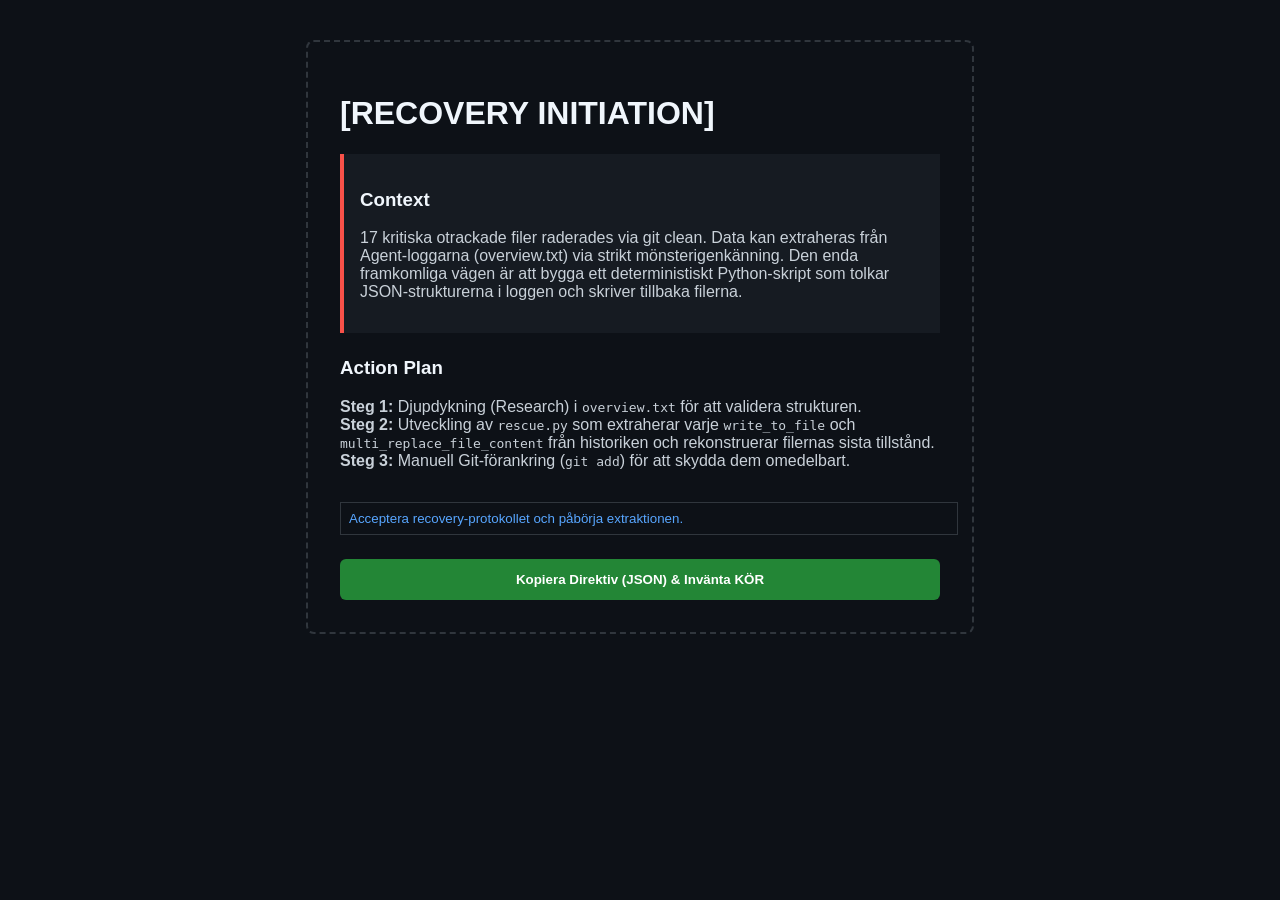
<file: ag_blueprint_config.html>
<!DOCTYPE html>
<html lang="sv">
<head>
    <meta charset="UTF-8">
    <title>AG Blueprint - Recovery Protocol</title>
    <style>
        body { background-color: #0d1117; color: #c9d1d9; font-family: -apple-system, sans-serif; padding: 2rem; }
        .wireframe { border: 2px dashed #30363d; padding: 2rem; border-radius: 8px; max-width: 600px; margin: 0 auto; }
        .context-box { background: #161b22; padding: 1rem; border-left: 4px solid #f85149; margin-bottom: 1.5rem; }
        .mutation-field { width: 100%; background: #0d1117; color: #58a6ff; border: 1px solid #30363d; padding: 0.5rem; margin-top: 1rem; }
        button { background: #238636; color: white; border: none; padding: 0.8rem 1.5rem; border-radius: 6px; cursor: pointer; font-weight: bold; width: 100%; margin-top: 1.5rem; }
        button:hover { background: #2ea043; }
        h1, h3 { color: #f0f6fc; }
    </style>
</head>
<body>
    <div class="wireframe">
        <h1>[RECOVERY INITIATION]</h1>
        <div class="context-box">
            <h3>Context</h3>
            <p>17 kritiska otrackade filer raderades via git clean. Data kan extraheras från Agent-loggarna (overview.txt) via strikt mönsterigenkänning. Den enda framkomliga vägen är att bygga ett deterministiskt Python-skript som tolkar JSON-strukturerna i loggen och skriver tillbaka filerna.</p>
        </div>
        
        <h3>Action Plan</h3>
        <p><strong>Steg 1:</strong> Djupdykning (Research) i <code>overview.txt</code> för att validera strukturen.<br>
           <strong>Steg 2:</strong> Utveckling av <code>rescue.py</code> som extraherar varje <code>write_to_file</code> och <code>multi_replace_file_content</code> från historiken och rekonstruerar filernas sista tillstånd.<br>
           <strong>Steg 3:</strong> Manuell Git-förankring (<code>git add</code>) för att skydda dem omedelbart.
        </p>

        <input type="text" class="mutation-field" id="mutation" value="Acceptera recovery-protokollet och påbörja extraktionen.">
        
        <button onclick="generateAndCopyJSON()">Kopiera Direktiv (JSON) & Invänta KÖR</button>
    </div>

    <script>
        function generateAndCopyJSON() {
            const mutationStr = document.getElementById('mutation').value;
            const payload = {
                "1_local_brain_check": true,
                "2_delegation": "Local CPU (Python Parser)",
                "3_action_plan": mutationStr,
                "4_terminal_execution": "python rescue.py"
            };
            const jsonStr = JSON.stringify(payload, null, 2);
            navigator.clipboard.writeText(jsonStr).then(() => {
                alert("JSON kopierat! Klistra in detta och skriv 'KÖR' för att aktivera protokollet.");
            });
        }
    </script>
</body>
</html>
</file>
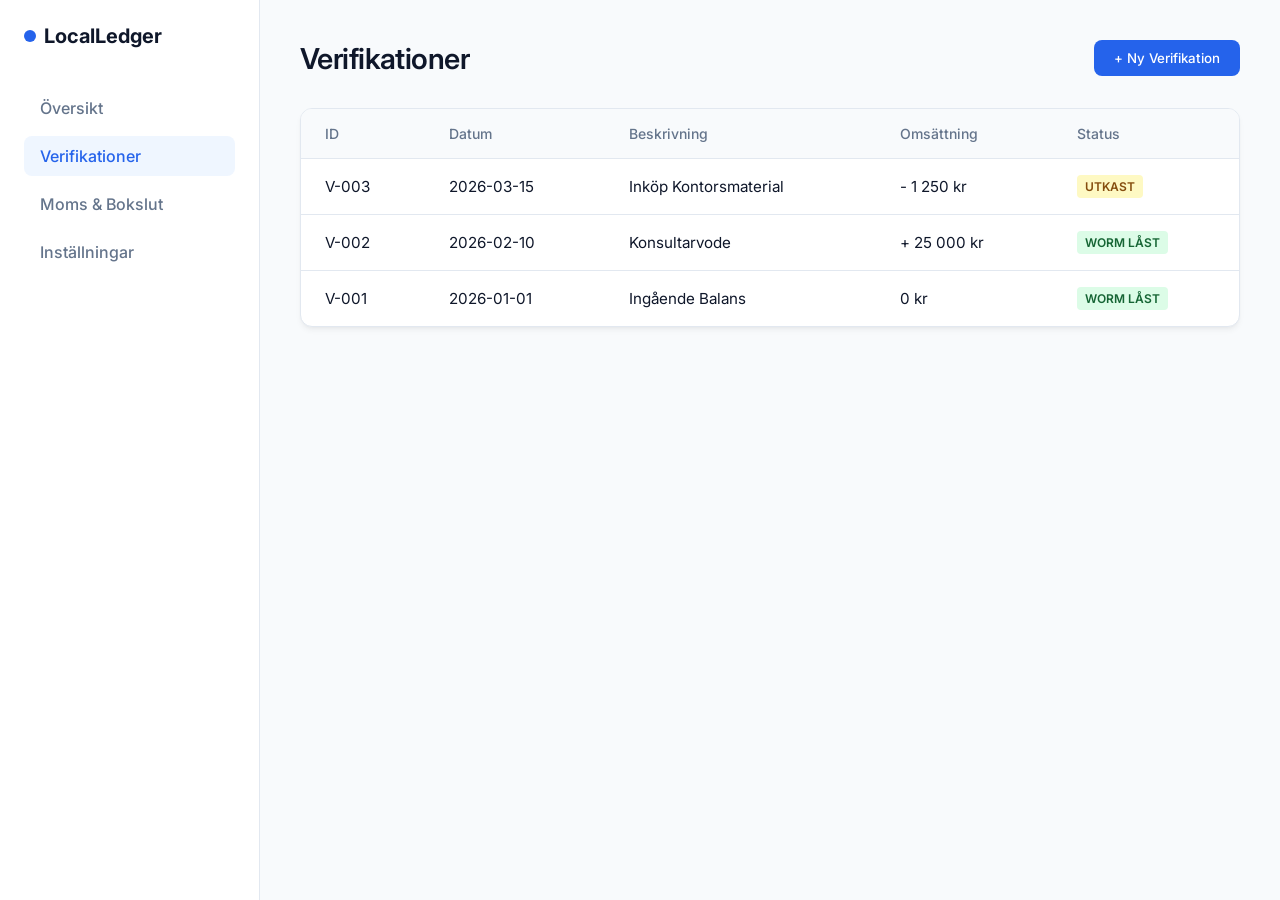
<file: ux_mockups/theme1_light.html>
<!DOCTYPE html>
<html lang="sv">
<head>
    <meta charset="UTF-8">
    <meta name="viewport" content="width=device-width, initial-scale=1.0">
    <title>LocalLedger - Light Minimal</title>
    <link href="https://fonts.googleapis.com/css2?family=Inter:wght@400;500;600;700&display=swap" rel="stylesheet">
    <style>
        :root {
            --bg-body: #f8fafc;
            --bg-surface: #ffffff;
            --text-main: #0f172a;
            --text-muted: #64748b;
            --primary: #2563eb;
            --primary-hover: #1d4ed8;
            --border: #e2e8f0;
            --radius: 12px;
            --shadow: 0 4px 6px -1px rgb(0 0 0 / 0.05), 0 2px 4px -2px rgb(0 0 0 / 0.05);
        }
        * { box-sizing: border-box; margin: 0; padding: 0; }
        body { font-family: 'Inter', sans-serif; background: var(--bg-body); color: var(--text-main); display: flex; height: 100vh; overflow: hidden; }
        
        /* Sidebar */
        aside { width: 260px; background: var(--bg-surface); border-right: 1px solid var(--border); display: flex; flex-direction: column; padding: 24px; }
        .logo { font-size: 1.25rem; font-weight: 700; margin-bottom: 40px; display: flex; align-items: center; gap: 8px; }
        .logo-dot { width: 12px; height: 12px; background: var(--primary); border-radius: 50%; }
        nav { display: flex; flex-direction: column; gap: 8px; }
        nav a { text-decoration: none; color: var(--text-muted); font-weight: 500; padding: 10px 16px; border-radius: 8px; transition: all 0.2s; }
        nav a:hover, nav a.active { background: #eff6ff; color: var(--primary); }
        
        /* Main Content */
        main { flex: 1; padding: 40px; overflow-y: auto; }
        header { display: flex; justify-content: space-between; align-items: center; margin-bottom: 32px; }
        h1 { font-size: 1.8rem; font-weight: 600; letter-spacing: -0.02em; }
        .btn-primary { background: var(--primary); color: white; border: none; padding: 10px 20px; border-radius: 8px; font-weight: 500; cursor: pointer; transition: background 0.2s; font-family: inherit; }
        .btn-primary:hover { background: var(--primary-hover); }
        
        /* Card / Table */
        .card { background: var(--bg-surface); border-radius: var(--radius); border: 1px solid var(--border); box-shadow: var(--shadow); overflow: hidden; }
        table { width: 100%; border-collapse: collapse; text-align: left; }
        th { padding: 16px 24px; font-size: 0.875rem; color: var(--text-muted); font-weight: 500; border-bottom: 1px solid var(--border); background: #f8fafc; }
        td { padding: 16px 24px; border-bottom: 1px solid var(--border); font-size: 0.95rem; }
        tr:last-child td { border-bottom: none; }
        tr:hover td { background: #f8fafc; }
        
        .badge-worm { display: inline-block; padding: 4px 8px; border-radius: 4px; background: #dcfce7; color: #166534; font-size: 0.75rem; font-weight: 600; }
        .badge-draft { display: inline-block; padding: 4px 8px; border-radius: 4px; background: #fef9c3; color: #854d0e; font-size: 0.75rem; font-weight: 600; }
        
        /* Animation */
        tbody tr { animation: fadeIn 0.4s ease-out forwards; opacity: 0; }
        @keyframes fadeIn { to { opacity: 1; } }
        tbody tr:nth-child(1) { animation-delay: 0.1s; }
        tbody tr:nth-child(2) { animation-delay: 0.2s; }
        tbody tr:nth-child(3) { animation-delay: 0.3s; }
    </style>
</head>
<body>
    <aside>
        <div class="logo"><div class="logo-dot"></div> LocalLedger</div>
        <nav>
            <a href="#">Översikt</a>
            <a href="#" class="active">Verifikationer</a>
            <a href="#">Moms & Bokslut</a>
            <a href="#">Inställningar</a>
        </nav>
    </aside>
    <main>
        <header>
            <h1>Verifikationer</h1>
            <button class="btn-primary">+ Ny Verifikation</button>
        </header>
        <div class="card">
            <table>
                <thead>
                    <tr>
                        <th>ID</th>
                        <th>Datum</th>
                        <th>Beskrivning</th>
                        <th>Omsättning</th>
                        <th>Status</th>
                    </tr>
                </thead>
                <tbody>
                    <tr>
                        <td>V-003</td>
                        <td>2026-03-15</td>
                        <td>Inköp Kontorsmaterial</td>
                        <td>- 1 250 kr</td>
                        <td><span class="badge-draft">UTKAST</span></td>
                    </tr>
                    <tr>
                        <td>V-002</td>
                        <td>2026-02-10</td>
                        <td>Konsultarvode</td>
                        <td>+ 25 000 kr</td>
                        <td><span class="badge-worm">WORM LÅST</span></td>
                    </tr>
                    <tr>
                        <td>V-001</td>
                        <td>2026-01-01</td>
                        <td>Ingående Balans</td>
                        <td>0 kr</td>
                        <td><span class="badge-worm">WORM LÅST</span></td>
                    </tr>
                </tbody>
            </table>
        </div>
    </main>
</body>
</html>
</file>
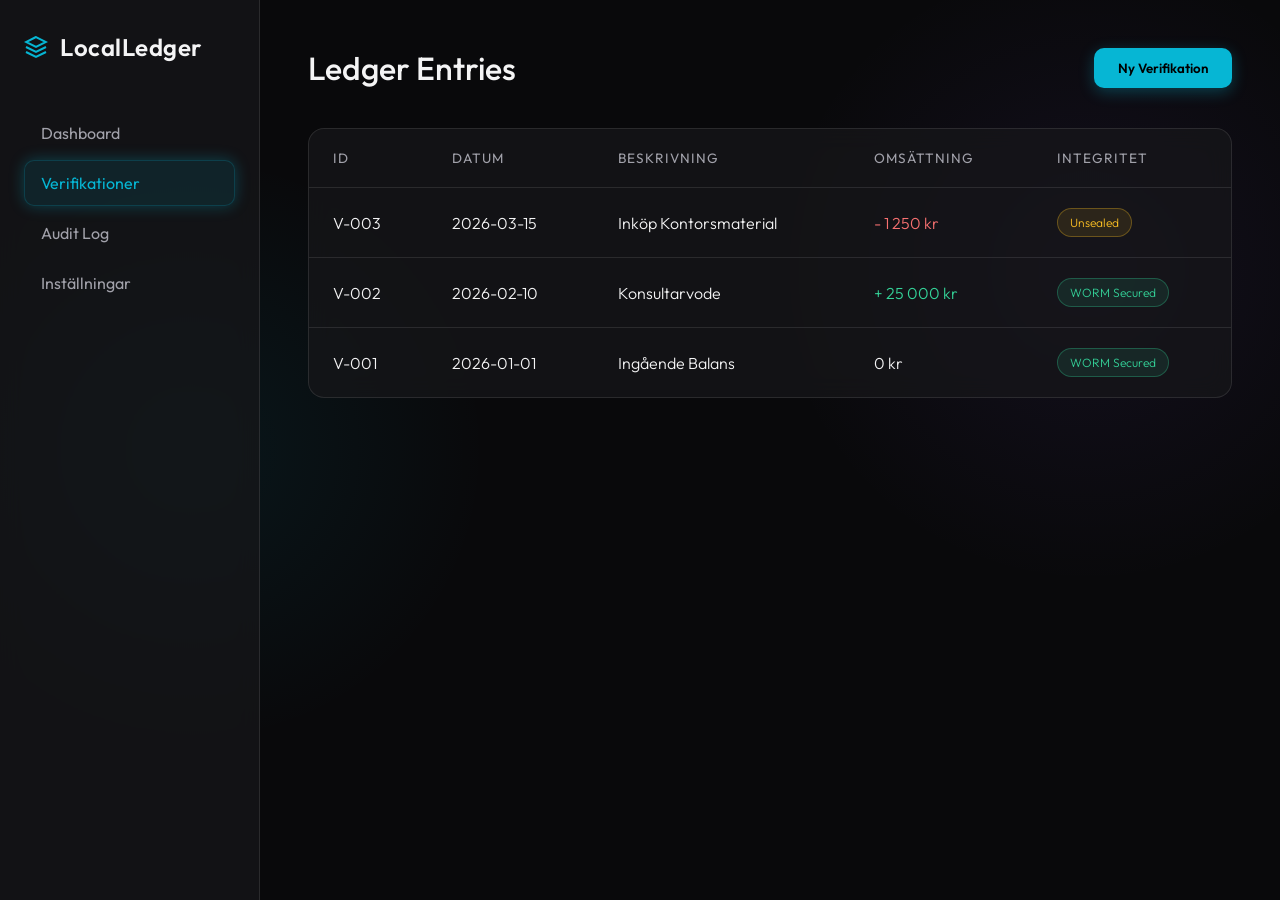
<file: ux_mockups/theme2_dark.html>
<!DOCTYPE html>
<html lang="sv">
<head>
    <meta charset="UTF-8">
    <meta name="viewport" content="width=device-width, initial-scale=1.0">
    <title>LocalLedger - Dark Fintech</title>
    <link href="https://fonts.googleapis.com/css2?family=Outfit:wght@300;400;500;600&display=swap" rel="stylesheet">
    <style>
        :root {
            --bg-body: #09090b;
            --bg-surface: rgba(24, 24, 27, 0.7);
            --text-main: #f4f4f5;
            --text-muted: #a1a1aa;
            --primary: #06b6d4; /* Cyan */
            --primary-glow: rgba(6, 182, 212, 0.3);
            --border: rgba(255, 255, 255, 0.1);
            --radius: 16px;
        }
        * { box-sizing: border-box; margin: 0; padding: 0; }
        body { 
            font-family: 'Outfit', sans-serif; 
            background-color: var(--bg-body); 
            background-image: radial-gradient(circle at 15% 50%, rgba(6, 182, 212, 0.08), transparent 25%),
                              radial-gradient(circle at 85% 30%, rgba(139, 92, 246, 0.08), transparent 25%);
            color: var(--text-main); 
            display: flex; 
            height: 100vh; 
            overflow: hidden; 
        }
        
        /* Glassmorphism Sidebar */
        aside { 
            width: 260px; 
            background: var(--bg-surface); 
            backdrop-filter: blur(12px);
            -webkit-backdrop-filter: blur(12px);
            border-right: 1px solid var(--border); 
            display: flex; 
            flex-direction: column; 
            padding: 32px 24px; 
        }
        .logo { font-size: 1.5rem; font-weight: 600; margin-bottom: 48px; display: flex; align-items: center; gap: 12px; letter-spacing: 0.5px;}
        .logo svg { width: 24px; height: 24px; fill: none; stroke: var(--primary); stroke-width: 2; }
        nav { display: flex; flex-direction: column; gap: 4px; }
        nav a { 
            text-decoration: none; 
            color: var(--text-muted); 
            padding: 12px 16px; 
            border-radius: 10px; 
            transition: all 0.3s cubic-bezier(0.4, 0, 0.2, 1);
            border: 1px solid transparent;
        }
        nav a:hover { color: var(--text-main); background: rgba(255,255,255,0.05); }
        nav a.active { 
            color: var(--primary); 
            background: rgba(6, 182, 212, 0.1); 
            border: 1px solid rgba(6, 182, 212, 0.2);
            box-shadow: 0 0 15px var(--primary-glow);
        }
        
        /* Main Content */
        main { flex: 1; padding: 48px; overflow-y: auto; }
        header { display: flex; justify-content: space-between; align-items: center; margin-bottom: 40px; }
        h1 { font-size: 2rem; font-weight: 500; }
        .btn-primary { 
            background: var(--primary); 
            color: #000; 
            border: none; 
            padding: 12px 24px; 
            border-radius: 10px; 
            font-weight: 600; 
            cursor: pointer; 
            transition: all 0.3s; 
            font-family: inherit; 
            box-shadow: 0 4px 15px var(--primary-glow);
        }
        .btn-primary:hover { transform: translateY(-2px); box-shadow: 0 6px 20px var(--primary-glow); filter: brightness(1.1); }
        
        /* Glass Card / Table */
        .card { 
            background: var(--bg-surface); 
            backdrop-filter: blur(12px);
            -webkit-backdrop-filter: blur(12px);
            border-radius: var(--radius); 
            border: 1px solid var(--border); 
            overflow: hidden; 
        }
        table { width: 100%; border-collapse: collapse; text-align: left; }
        th { padding: 20px 24px; font-size: 0.85rem; color: var(--text-muted); font-weight: 400; border-bottom: 1px solid var(--border); text-transform: uppercase; letter-spacing: 1px;}
        td { padding: 20px 24px; border-bottom: 1px solid var(--border); font-size: 1rem; font-weight: 300;}
        tr:last-child td { border-bottom: none; }
        tr { transition: background 0.2s; cursor: pointer; }
        tr:hover { background: rgba(255,255,255,0.03); }
        
        .amount.pos { color: #34d399; }
        .amount.neg { color: #f87171; }
        
        .badge-worm { display: inline-block; padding: 6px 12px; border-radius: 20px; background: rgba(52, 211, 153, 0.1); border: 1px solid rgba(52,211,153,0.3); color: #34d399; font-size: 0.75rem; }
        .badge-draft { display: inline-block; padding: 6px 12px; border-radius: 20px; background: rgba(251, 191, 36, 0.1); border: 1px solid rgba(251,191,36,0.3); color: #fbbf24; font-size: 0.75rem; }
        
        /* Animation */
        tbody tr { animation: slideUp 0.5s cubic-bezier(0.4, 0, 0.2, 1) forwards; opacity: 0; transform: translateY(10px); }
        @keyframes slideUp { to { opacity: 1; transform: translateY(0); } }
        tbody tr:nth-child(1) { animation-delay: 0.1s; }
        tbody tr:nth-child(2) { animation-delay: 0.2s; }
        tbody tr:nth-child(3) { animation-delay: 0.3s; }
    </style>
</head>
<body>
    <aside>
        <div class="logo">
            <svg viewBox="0 0 24 24"><path d="M12 2L2 7l10 5 10-5-10-5zM2 17l10 5 10-5M2 12l10 5 10-5"/></svg>
            LocalLedger
        </div>
        <nav>
            <a href="#">Dashboard</a>
            <a href="#" class="active">Verifikationer</a>
            <a href="#">Audit Log</a>
            <a href="#">Inställningar</a>
        </nav>
    </aside>
    <main>
        <header>
            <h1>Ledger Entries</h1>
            <button class="btn-primary">Ny Verifikation</button>
        </header>
        <div class="card">
            <table>
                <thead>
                    <tr>
                        <th>ID</th>
                        <th>Datum</th>
                        <th>Beskrivning</th>
                        <th>Omsättning</th>
                        <th>Integritet</th>
                    </tr>
                </thead>
                <tbody>
                    <tr>
                        <td>V-003</td>
                        <td>2026-03-15</td>
                        <td>Inköp Kontorsmaterial</td>
                        <td class="amount neg">- 1 250 kr</td>
                        <td><span class="badge-draft">Unsealed</span></td>
                    </tr>
                    <tr>
                        <td>V-002</td>
                        <td>2026-02-10</td>
                        <td>Konsultarvode</td>
                        <td class="amount pos">+ 25 000 kr</td>
                        <td><span class="badge-worm">WORM Secured</span></td>
                    </tr>
                    <tr>
                        <td>V-001</td>
                        <td>2026-01-01</td>
                        <td>Ingående Balans</td>
                        <td class="amount">0 kr</td>
                        <td><span class="badge-worm">WORM Secured</span></td>
                    </tr>
                </tbody>
            </table>
        </div>
    </main>
</body>
</html>
</file>
